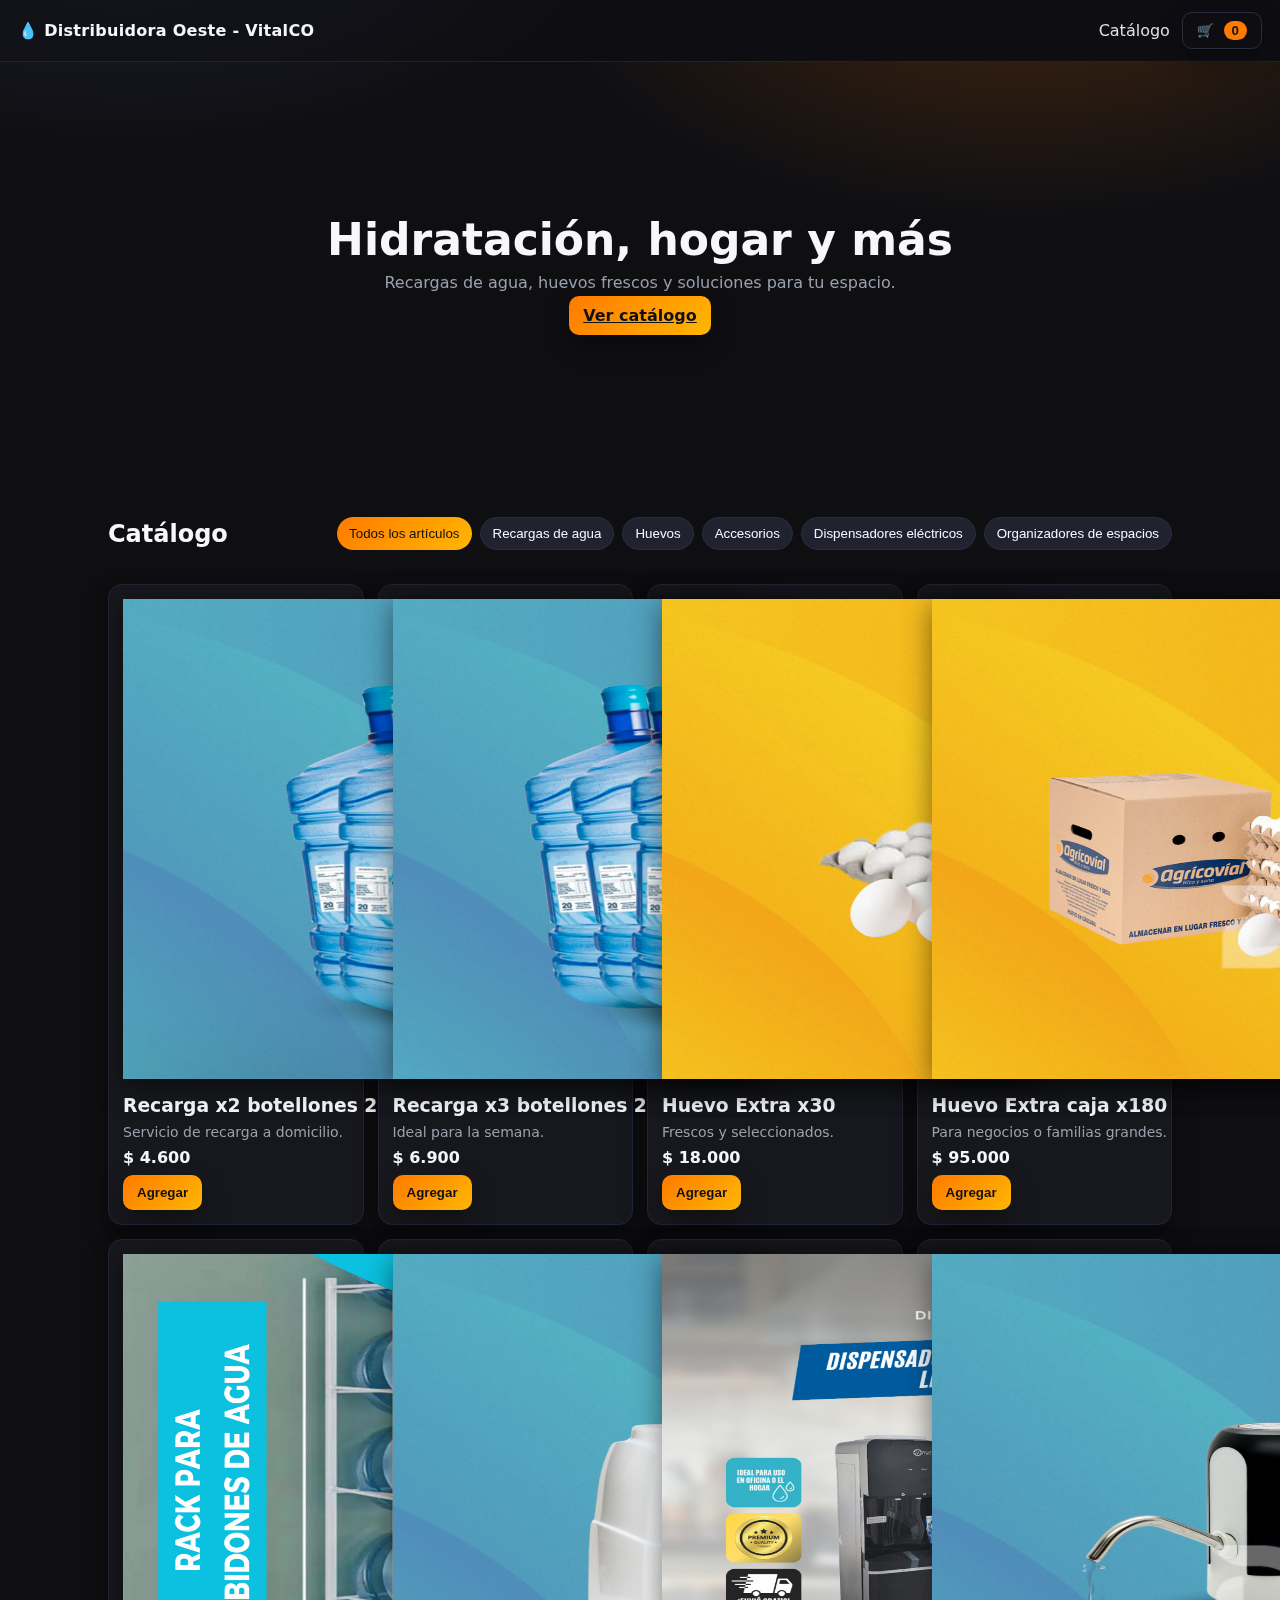
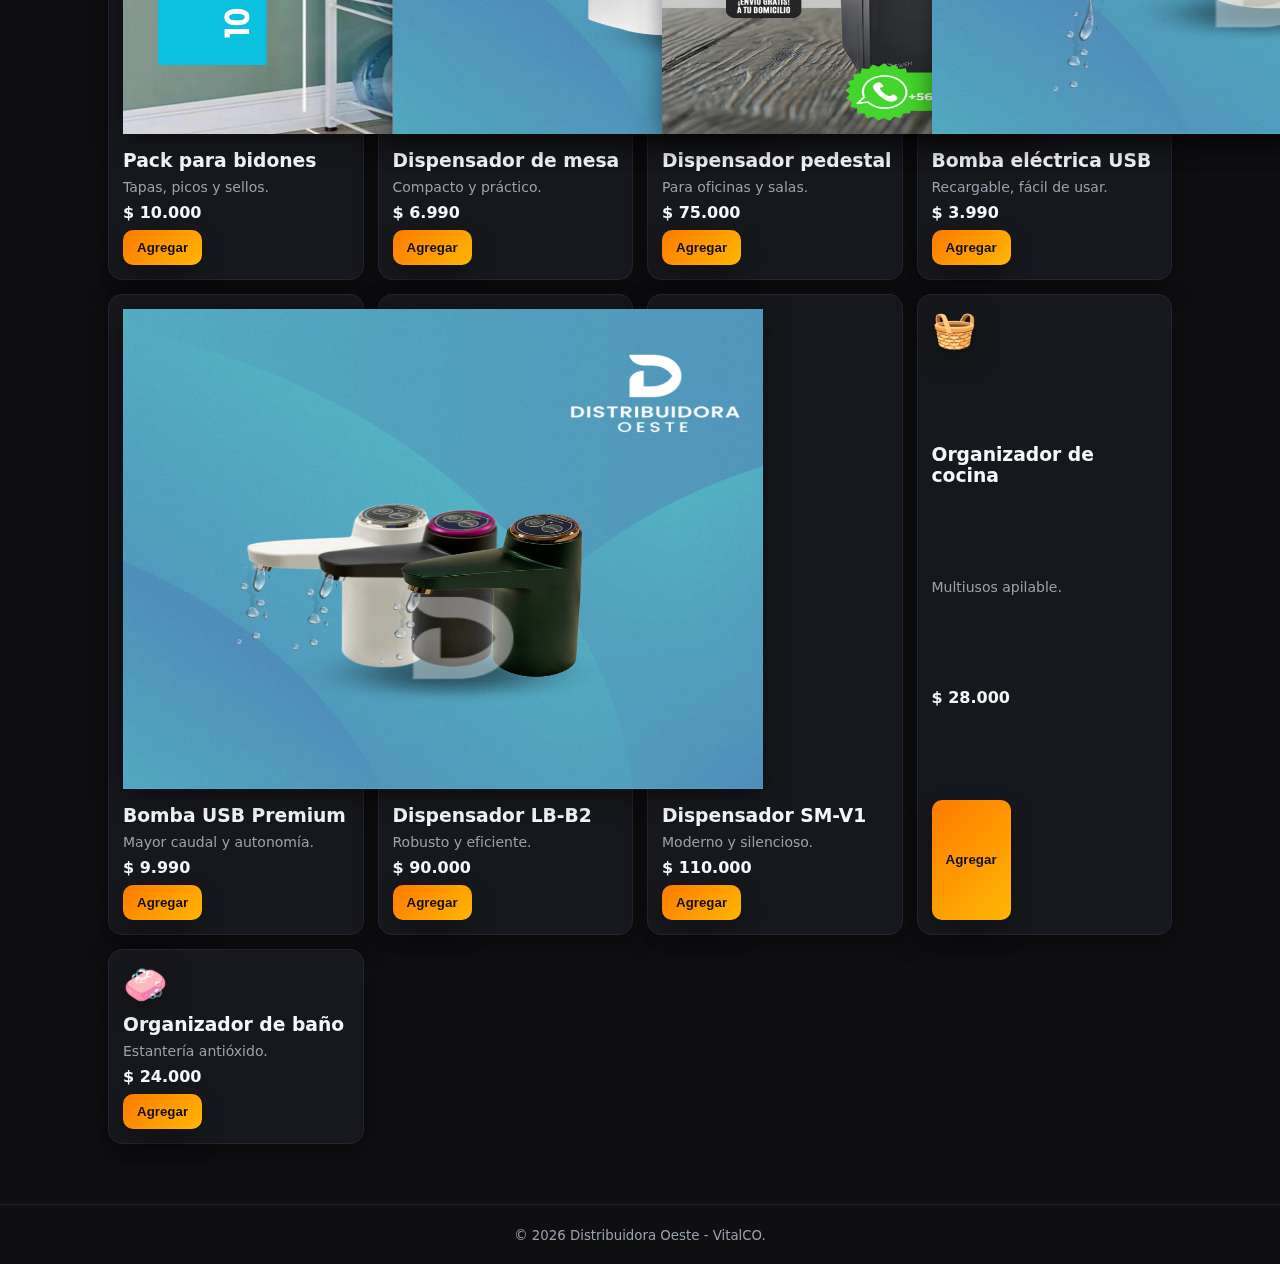
<file: index.html>
<!DOCTYPE html>
<html lang="es">
	<head>
		<meta charset="utf-8" />
		<meta name="viewport" content="width=device-width, initial-scale=1" />
		<title>Distribuidora Oeste - VitalCO | Catálogo</title>
		<meta name="description" content="Distribuidora Oeste - VitalCO: recargas de agua, huevos, accesorios, dispensadores eléctricos y organizadores. Agrega al carrito y arma tu pedido." />
		<link rel="stylesheet" href="./estilo.css" />
		<link rel="icon" href="data:image/svg+xml,<svg xmlns='http://www.w3.org/2000/svg' viewBox='0 0 100 100'><text y='0.9em' font-size='90'>💧</text></svg>" />
	</head>
	<body>
		<header class="header">
			<div class="logo">💧 Distribuidora Oeste - VitalCO</div>
					<nav class="nav">
						<a href="#menu">Catálogo</a>
				<button id="abrirCarrito" class="btn btn--ghost" aria-label="Abrir carrito">
					🛒 <span id="contadorCarrito" class="badge">0</span>
				</button>
			</nav>
		</header>

		<main>
			<section class="hero">
				<div class="hero__contenido">
					  <h1>Hidratación, hogar y más</h1>
					  <p>Recargas de agua, huevos frescos y soluciones para tu espacio.</p>
					  <a class="btn" href="#menu">Ver catálogo</a>
				</div>
			</section>

			<section id="menu" class="seccion">
				<header class="seccion__header">
								<h2>Catálogo</h2>
					  <div class="filtros" role="tablist" aria-label="Categorías del catálogo">
									<button class="chip activa" data-filtro="todos" role="tab" aria-selected="true">Todos los artículos</button>
									<button class="chip" data-filtro="recargas" role="tab">Recargas de agua</button>
									<button class="chip" data-filtro="huevos" role="tab">Huevos</button>
									<button class="chip" data-filtro="accesorios" role="tab">Accesorios</button>
									<button class="chip" data-filtro="dispensadores" role="tab">Dispensadores eléctricos</button>
									<button class="chip" data-filtro="organizadores" role="tab">Organizadores de espacios</button>
					</div>
				</header>

				<div class="grid" id="listaProductos">
								<!-- Recargas de agua -->
											<article class="producto" data-categoria="recargas" data-id="recarga_2" data-nombre="Recarga x2 botellones 20L" data-precio="4600">
									<div class="producto__img img-cargando"><img src="./imagenes/2recarga.JPG" alt="Recarga de agua por 2 botellones" loading="lazy" width="640" height="480" decoding="async"></div>
									<h3 class="producto__titulo">Recarga x2 botellones 20L</h3>
									<p class="producto__desc">Servicio de recarga a domicilio.</p>
												<div class="producto__precio" data-precio-texto>$4.600</div>
									<button class="btn add-to-cart">Agregar</button>
								</article>
											<article class="producto" data-categoria="recargas" data-id="recarga_3" data-nombre="Recarga x3 botellones 20L" data-precio="6900">
									<div class="producto__img img-cargando"><img src="./imagenes/3recargas.JPG" alt="Recarga de agua por 3 botellones" loading="lazy" width="640" height="480" decoding="async"></div>
									<h3 class="producto__titulo">Recarga x3 botellones 20L</h3>
									<p class="producto__desc">Ideal para la semana.</p>
												<div class="producto__precio" data-precio-texto>$6.900</div>
									<button class="btn add-to-cart">Agregar</button>
								</article>

								<!-- Huevos -->
														<article class="producto" data-categoria="huevos" data-id="huevo_30" data-nombre="Huevo Extra x30" data-precio="18000">
															<div class="producto__img img-cargando"><img src="./imagenes/30huevos.JPG" alt="Cubeta de 30 huevos Extra" loading="lazy" width="640" height="480" decoding="async"></div>
												<h3 class="producto__titulo">Huevo Extra x30</h3>
									<p class="producto__desc">Frescos y seleccionados.</p>
									<div class="producto__precio" data-precio-texto>$18.000</div>
									<button class="btn add-to-cart">Agregar</button>
								</article>
														<article class="producto" data-categoria="huevos" data-id="huevo_180" data-nombre="Huevo Extra caja x180" data-precio="95000">
															<div class="producto__img img-cargando"><img src="./imagenes/180caja.JPG" alt="Caja de 180 huevos Extra" loading="lazy" width="640" height="480" decoding="async"></div>
												<h3 class="producto__titulo">Huevo Extra caja x180</h3>
									<p class="producto__desc">Para negocios o familias grandes.</p>
									<div class="producto__precio" data-precio-texto>$95.000</div>
									<button class="btn add-to-cart">Agregar</button>
								</article>

								<!-- Accesorios -->
								<article class="producto" data-categoria="accesorios" data-id="pack_bidones" data-nombre="Pack para bidones" data-precio="10000">
									<div class="producto__img img-cargando"><img src="./imagenes/packforbidones.JPG" alt="Pack de accesorios para bidones" loading="lazy" width="640" height="480" decoding="async"></div>
									<h3 class="producto__titulo">Pack para bidones</h3>
									<p class="producto__desc">Tapas, picos y sellos.</p>
									<div class="producto__precio" data-precio-texto>$10.000</div>
									<button class="btn add-to-cart">Agregar</button>
								</article>
											<article class="producto" data-categoria="accesorios" data-id="disp_mesa" data-nombre="Dispensador de mesa" data-precio="6990">
									<div class="producto__img img-cargando"><img src="./imagenes/dispensordemesa.JPG" alt="Dispensador de mesa para botellón" loading="lazy" width="640" height="480" decoding="async"></div>
									<h3 class="producto__titulo">Dispensador de mesa</h3>
									<p class="producto__desc">Compacto y práctico.</p>
												<div class="producto__precio" data-precio-texto>$6.990</div>
									<button class="btn add-to-cart">Agregar</button>
								</article>
								<article class="producto" data-categoria="accesorios" data-id="disp_pedestal" data-nombre="Dispensador pedestal" data-precio="75000">
									<div class="producto__img img-cargando"><img src="./imagenes/dispensadorpedestal.JPG" alt="Dispensador de pedestal" loading="lazy" width="640" height="480" decoding="async"></div>
									<h3 class="producto__titulo">Dispensador pedestal</h3>
									<p class="producto__desc">Para oficinas y salas.</p>
									<div class="producto__precio" data-precio-texto>$75.000</div>
									<button class="btn add-to-cart">Agregar</button>
								</article>

								<!-- Dispensadores eléctricos -->
											<article class="producto" data-categoria="dispensadores" data-id="bomba_usb" data-nombre="Bomba eléctrica USB" data-precio="3990">
									<div class="producto__img img-cargando"><img src="./imagenes/bombaUSB.JPG" alt="Bomba eléctrica USB para agua" loading="lazy" width="640" height="480" decoding="async"></div>
									<h3 class="producto__titulo">Bomba eléctrica USB</h3>
									<p class="producto__desc">Recargable, fácil de usar.</p>
												<div class="producto__precio" data-precio-texto>$3.990</div>
									<button class="btn add-to-cart">Agregar</button>
								</article>
											<article class="producto" data-categoria="dispensadores" data-id="bomba_usb_premium" data-nombre="Bomba USB Premium" data-precio="9990">
									<div class="producto__img img-cargando"><img src="./imagenes/bombaUSBpremium.JPG" alt="Bomba eléctrica USB premium" loading="lazy" width="640" height="480" decoding="async"></div>
									<h3 class="producto__titulo">Bomba USB Premium</h3>
									<p class="producto__desc">Mayor caudal y autonomía.</p>
												<div class="producto__precio" data-precio-texto>$9.990</div>
									<button class="btn add-to-cart">Agregar</button>
								</article>
								<article class="producto" data-categoria="dispensadores" data-id="disp_lb_b2" data-nombre="Dispensador LB-B2" data-precio="90000">
									<div class="producto__img img-cargando"><img src="./imagenes/LB-B2.JPG" alt="Dispensador modelo LB-B2" loading="lazy" width="640" height="480" decoding="async"></div>
									<h3 class="producto__titulo">Dispensador LB-B2</h3>
									<p class="producto__desc">Robusto y eficiente.</p>
									<div class="producto__precio" data-precio-texto>$90.000</div>
									<button class="btn add-to-cart">Agregar</button>
								</article>
								<article class="producto" data-categoria="dispensadores" data-id="disp_sm_v1" data-nombre="Dispensador SM-V1" data-precio="110000">
									<div class="producto__img img-cargando"><img src="./imagenes/dispensadorSM-V1.JPG" alt="Dispensador modelo SM-V1" loading="lazy" width="640" height="480" decoding="async"></div>
									<h3 class="producto__titulo">Dispensador SM-V1</h3>
									<p class="producto__desc">Moderno y silencioso.</p>
									<div class="producto__precio" data-precio-texto>$110.000</div>
									<button class="btn add-to-cart">Agregar</button>
								</article>

								<!-- Organizadores -->
								<article class="producto" data-categoria="organizadores" data-id="org_cocina" data-nombre="Organizador de cocina" data-precio="28000">
									<div class="producto__img producto__img--emoji" aria-hidden="true">🧺</div>
									<h3 class="producto__titulo">Organizador de cocina</h3>
									<p class="producto__desc">Multiusos apilable.</p>
									<div class="producto__precio" data-precio-texto>$28.000</div>
									<button class="btn add-to-cart">Agregar</button>
								</article>
								<article class="producto" data-categoria="organizadores" data-id="org_bano" data-nombre="Organizador de baño" data-precio="24000">
									<div class="producto__img producto__img--emoji" aria-hidden="true">🧼</div>
									<h3 class="producto__titulo">Organizador de baño</h3>
									<p class="producto__desc">Estantería antióxido.</p>
									<div class="producto__precio" data-precio-texto>$24.000</div>
									<button class="btn add-to-cart">Agregar</button>
								</article>
				</div>
			</section>
		</main>

		<!-- Carrito lateral -->
		<aside id="panelCarrito" class="carrito" aria-hidden="true" aria-labelledby="tituloCarrito" tabindex="-1">
			<div class="carrito__cabecera">
				<h2 id="tituloCarrito">Tu carrito</h2>
				<button id="cerrarCarrito" class="icon-btn" aria-label="Cerrar">✖</button>
			</div>
			<div id="carritoItems" class="carrito__items" aria-live="polite"></div>
			<div class="carrito__resumen">
				<div class="linea">
					<span>Subtotal</span>
					<strong id="carritoSubtotal">$0</strong>
				</div>
				<div class="linea total">
					<span>Total</span>
					<strong id="carritoTotal">$0</strong>
				</div>
						<div class="form">
							<label class="campo">
								<span>Nombre</span>
								<input id="cliNombre" type="text" placeholder="Tu nombre" autocomplete="name" />
							</label>
							<label class="campo">
								<span>Dirección</span>
								<input id="cliDireccion" type="text" placeholder="Calle, número, barrio" autocomplete="address-line1" />
							</label>
							<label class="campo">
								<span>Notas</span>
								<textarea id="cliNotas" rows="2" placeholder="Referencias, horario, piso…"></textarea>
							</label>
						</div>
			<small class="nota">Precios con IVA incluido.</small>
			<button id="btnPagar" class="btn btn--full">Pedir por WhatsApp</button>
			</div>
		</aside>

		<div id="overlay" class="overlay" hidden></div>

		<!-- Notificaciones -->
		<div id="toasts" class="toasts" aria-live="polite" aria-atomic="true"></div>

		<footer class="footer">
			<small>© <span id="anio"></span> Distribuidora Oeste - VitalCO.</small>
		</footer>

		<script src="./controles.js" defer></script>
	</body>
	</html>
</file>
<file: estilo.css>
:root{
	--bg:#0f0f12;
	--card:#17181d;
	--muted:#9aa1ae;
	--text:#f5f7fb;
	--brand:#ff7a00;
	--brand-2:#ffb703;
	--ok:#22c55e;
	--danger:#ef4444;
	--shadow:0 10px 25px rgba(0,0,0,.35);
}

*{box-sizing:border-box}
html,body{height:100%}
body{
	margin:0;
	font-family:system-ui, Segoe UI, Roboto, Helvetica, Arial, sans-serif;
	background:radial-gradient(1200px 600px at 10% -10%, #1e2030 0%, #0f0f12 40%) no-repeat var(--bg);
	color:var(--text);
}

.header{
	position:sticky;top:0;z-index:10;
	display:flex;align-items:center;justify-content:space-between;
	padding:12px 18px; backdrop-filter:saturate(1.2) blur(6px);
	background:rgba(15,15,18,.55); border-bottom:1px solid #1f2230;
}
.logo{font-weight:800;letter-spacing:.3px}
.nav{display:flex;gap:12px;align-items:center}
.nav a{color:var(--text);text-decoration:none;opacity:.9}

.btn{
	background:linear-gradient(135deg,var(--brand),var(--brand-2));
	color:#111; border:0; padding:10px 14px; border-radius:10px;
	font-weight:700; cursor:pointer; box-shadow:var(--shadow);
}
.btn--ghost{background:transparent;color:var(--text);border:1px solid #2a2d3d}
.btn--full{width:100%}
.icon-btn{background:transparent;border:0;color:var(--text);font-size:18px;cursor:pointer}
.badge{background:var(--brand);color:#111;border-radius:999px;padding:2px 8px;margin-left:6px;font-weight:800}

.hero{display:grid;place-items:center;min-height:46vh;
	background:radial-gradient(800px 400px at 80% -20%, rgba(255,122,0,.2), transparent 60%);
}
.hero__contenido{max-width:900px;padding:40px 18px;text-align:center}
.hero h1{font-size:clamp(28px,5vw,44px);margin:0 0 8px}
.hero p{color:var(--muted);margin:0 0 14px}

.seccion{padding:24px 18px 60px;max-width:1100px;margin:0 auto}
.seccion__header{display:flex;flex-wrap:wrap;align-items:center;gap:12px;justify-content:space-between;margin-bottom:16px}
.filtros{display:flex;gap:8px;flex-wrap:wrap}
.chip{
	background:#202230;color:var(--text);border:1px solid #2b2e40;border-radius:999px;padding:8px 12px;cursor:pointer
}
.chip.activa{background:linear-gradient(135deg,var(--brand),var(--brand-2));color:#111;border:0}

.grid{display:grid;grid-template-columns:repeat(auto-fill,minmax(220px,1fr));gap:14px}
.producto{background:var(--card);border:1px solid #222536;border-radius:14px;padding:14px;display:grid;gap:8px;box-shadow:var(--shadow)}
.producto__img{font-size:36px;filter:drop-shadow(0 6px 14px rgba(0,0,0,.5))}
.producto__titulo{margin:0}
.producto__desc{margin:0;color:var(--muted);font-size:14px}
.producto__precio{font-weight:800}
.producto .btn{justify-self:start}

.carrito{position:fixed;top:0;right:-420px;width:360px;max-width:95vw;height:100dvh;background:#13141a;border-left:1px solid #232638;box-shadow:var(--shadow);display:flex;flex-direction:column;transition:right .25s ease;z-index:1000}
.carrito.abierto{right:0}
.carrito__cabecera{display:flex;justify-content:space-between;align-items:center;padding:14px;border-bottom:1px solid #232638}
.carrito__items{overflow:auto;flex:1;padding:10px 14px;display:grid;gap:10px}
.carrito__resumen{border-top:1px solid #232638;padding:14px;display:grid;gap:10px;background:#0f1015}
.linea{display:flex;justify-content:space-between;color:var(--muted)}
.linea.total{color:var(--text);font-size:18px}

.item{display:grid;grid-template-columns:1fr auto;gap:8px;border:1px solid #232638;border-radius:12px;padding:10px;background:#171821}
.item__titulo{margin:0}
.item__controles{display:flex;align-items:center;gap:6px}
.qty{display:inline-flex;align-items:center;gap:6px;border:1px solid #2b2e40;border-radius:999px;padding:4px 8px}
.qty button{background:transparent;border:0;color:var(--text);font-size:16px;cursor:pointer}
.precio{font-weight:800}
.eliminar{background:transparent;border:0;color:var(--danger);cursor:pointer}

.overlay{position:fixed;inset:0;background:rgba(0,0,0,.5);backdrop-filter:blur(1px);z-index:900}
.overlay[hidden]{display:none !important}

.footer{padding:20px 18px;color:var(--muted);text-align:center;border-top:1px solid #1f2230}

@media (hover:hover){
	.producto:hover{transform:translateY(-2px)}
}
</file>
